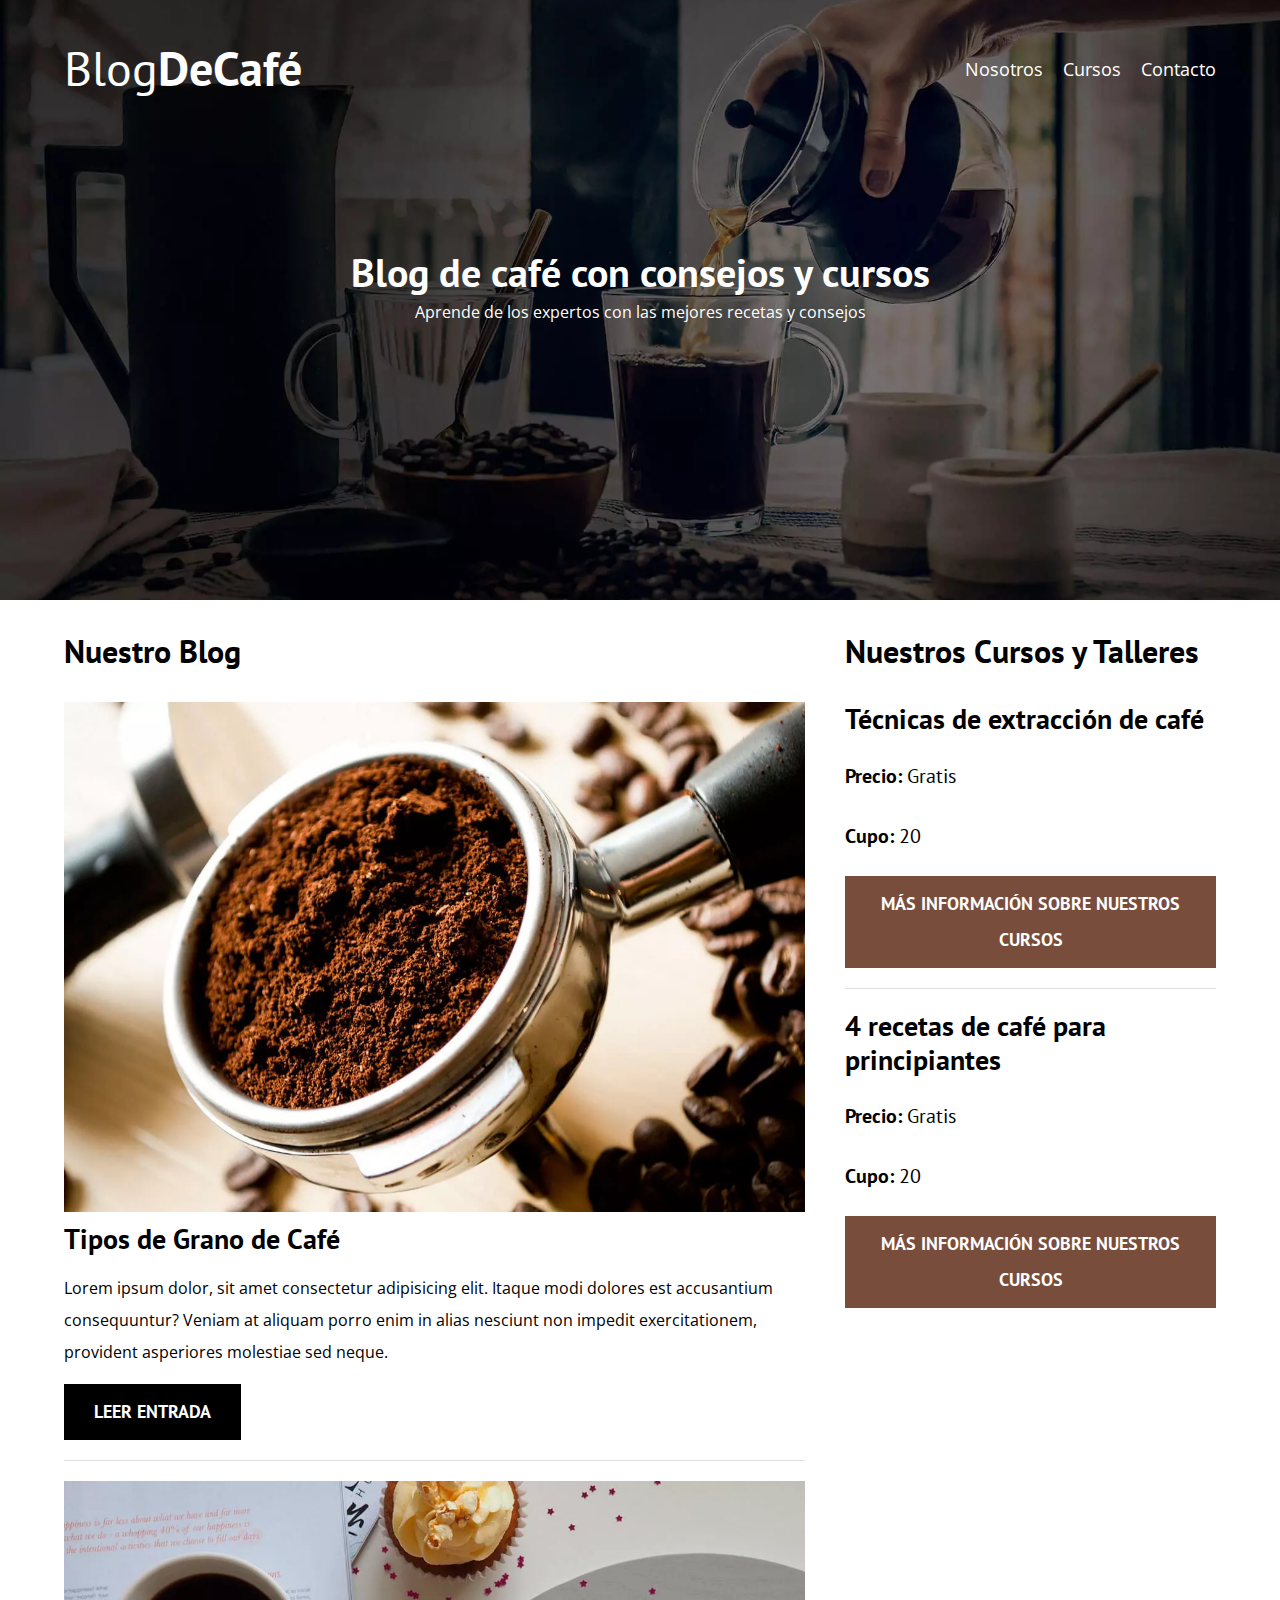
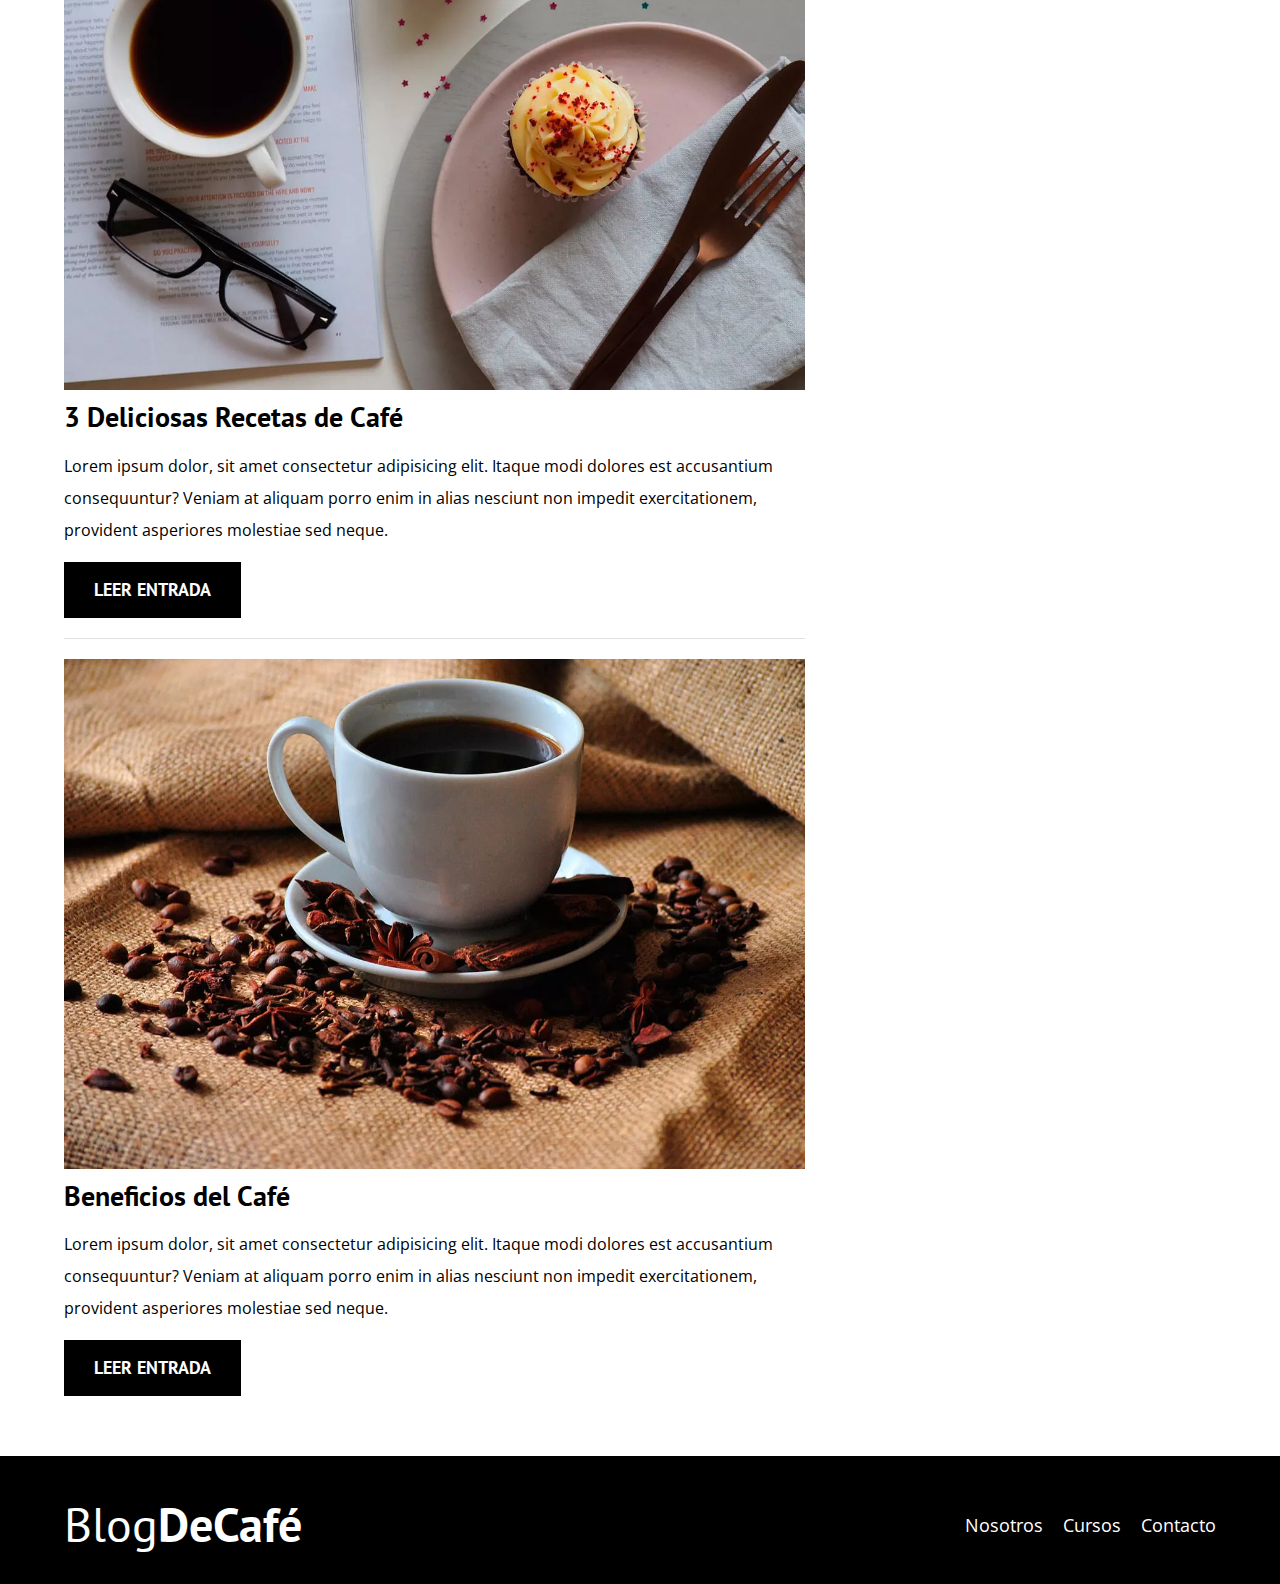
<file: index.html>
<!DOCTYPE html>
<html lang="en">
<head>
    <meta charset="UTF-8">
    <meta http-equiv="X-UA-Compatible" content="IE=edge">
    <meta name="viewport" content="width=device-width, initial-scale=1.0">
    <title>BlogDeCafé</title>

    <!-- Prefetch -->
    <link rel="prefetch" href="nosotros.html" as="document">

    <!-- Preload -->
    <link rel="preload" href="css/normalize.css" as="style">
    <link rel="stylesheet" href="css/normalize.css">

    <link rel="preconnect" href="https://fonts.googleapis.com">
    <link rel="preconnect" href="https://fonts.gstatic.com" crossorigin>
    <link href="https://fonts.googleapis.com/css2?family=Open+Sans&family=PT+Sans:wght@400;700&display=swap" rel="stylesheet">

    <link rel="preload" href="css/style.css" as="style">
    <link rel="stylesheet" href="css/style.css">
</head>
<body>
    <header class="header">

        <div class="contenedor">
            <div class="barra">
                <a class="logo" href="index.html">
                    <h1 class="logo__nombre no-margin centrar-texto">Blog<span class="logo__bold">DeCafé</span></h1>
                </a>

                <nav class="navegacion">
                    <a href="nosotros.html" class="navegacion__enlace">Nosotros</a>
                    <a href="cursos.html" class="navegacion__enlace">Cursos</a>
                    <a href="contacto.html" class="navegacion__enlace">Contacto</a>
                </nav>
            </div>
        </div>

        <div class="header__texto">
            <h2 class="no-margin">Blog de café con consejos y cursos</h2>
            <p class="no-margin">Aprende de los expertos con las mejores recetas y consejos</p>
        </div>
    </header>

    <div class="contenedor contenido-principal">
        <main class="blog">
            <h3>Nuestro Blog</h3>

            <article class="entrada">
                <div class="entrada_imagen">
                    <picture>
                        <source loading="lazy" srcset="img/blog1.webp" type="image/webp">
                        <img loading="lazy" src="img/blog1.jpg" alt="Imagen blog">
                    </picture>
                </div>

                <div class="entrada__contenido">
                    <h4 class="no-margin"> Tipos de Grano de Café</h4>
                    <p>Lorem ipsum dolor, sit amet consectetur adipisicing elit. Itaque modi dolores est accusantium consequuntur? Veniam at aliquam porro enim in alias nesciunt non impedit exercitationem, provident asperiores molestiae sed neque.</p>
                    <a class="boton boton--primario" href="entrada.html">Leer entrada</a>
                </div>
            </article>

            <article class="entrada">
                <div class="entrada_imagen">
                    <picture>
                        <source loading="lazy" srcset="img/blog2.webp" type="image/webp">
                        <img loading="lazy" src="img/blog2.jpg" alt="Imagen blog">
                    </picture>
                </div>

                <div class="entrada__contenido">
                    <h4 class="no-margin"> 3 Deliciosas Recetas de Café</h4>
                    <p>Lorem ipsum dolor, sit amet consectetur adipisicing elit. Itaque modi dolores est accusantium consequuntur? Veniam at aliquam porro enim in alias nesciunt non impedit exercitationem, provident asperiores molestiae sed neque.</p>
                    <a class="boton boton--primario" href="entrada.html">Leer entrada</a>
                </div>
            </article>

            <article class="entrada">
                <div class="entrada_imagen">
                    <picture>
                        <source loading="lazy" srcset="img/blog3.webp" type="image/webp">
                        <img loading="lazy" src="img/blog3.jpg" alt="Imagen blog">
                    </picture>
                </div>

                <div class="entrada__contenido">
                    <h4 class="no-margin"> Beneficios del Café</h4>
                    <p>Lorem ipsum dolor, sit amet consectetur adipisicing elit. Itaque modi dolores est accusantium consequuntur? Veniam at aliquam porro enim in alias nesciunt non impedit exercitationem, provident asperiores molestiae sed neque.</p>
                    <a class="boton boton--primario" href="entrada.html">Leer entrada</a>
                </div>
            </article>
        </main>

        <aside class="sidebar">
            <h3>Nuestros Cursos y Talleres</h3>

            <ul class="cursos no-padding">
                <li class="widget-curso">
                    <h4 class="no-margin">Técnicas de extracción de café</h4>
                    <p class="widget-curso__label">Precio:
                        <span class="widget-curso__info">Gratis</span>
                    </p>
                    <p class="widget-curso__label">Cupo: 
                        <span class="widget-curso__info">20</span>
                    </p>
                    <a href="entrada.html" class="boton boton--secundario">Más información sobre nuestros cursos</a>
                </li>

                <li class="widget-curso">
                    <h4 class="no-margin">4 recetas de café para principiantes</h4>
                    <p class="widget-curso__label">Precio:
                        <span class="widget-curso__info">Gratis</span>
                    </p>
                    <p class="widget-curso__label">Cupo: 
                        <span class="widget-curso__info">20</span>
                    </p>
                    <a href="entrada.html" class="boton boton--secundario">Más información sobre nuestros cursos</a>
                </li>
            </ul>
        </aside>
    </div>

    <footer class="footer">
        <div class="contenedor">
            <div class="barra">
                <a class="logo" href="index.html">
                    <h1 class="logo__nombre no-margin centrar-texto">Blog<span class="logo__bold">DeCafé</span></h1>
                </a>

                <nav class="navegacion">
                    <a href="nosotros.html" class="navegacion__enlace">Nosotros</a>
                    <a href="cursos.html" class="navegacion__enlace">Cursos</a>
                    <a href="contacto.html" class="navegacion__enlace">Contacto</a>
                </nav>
            </div>
        </div>
    </footer>
    <script src="js/modernizr.js"></script>
</body> 
</html>
</file>
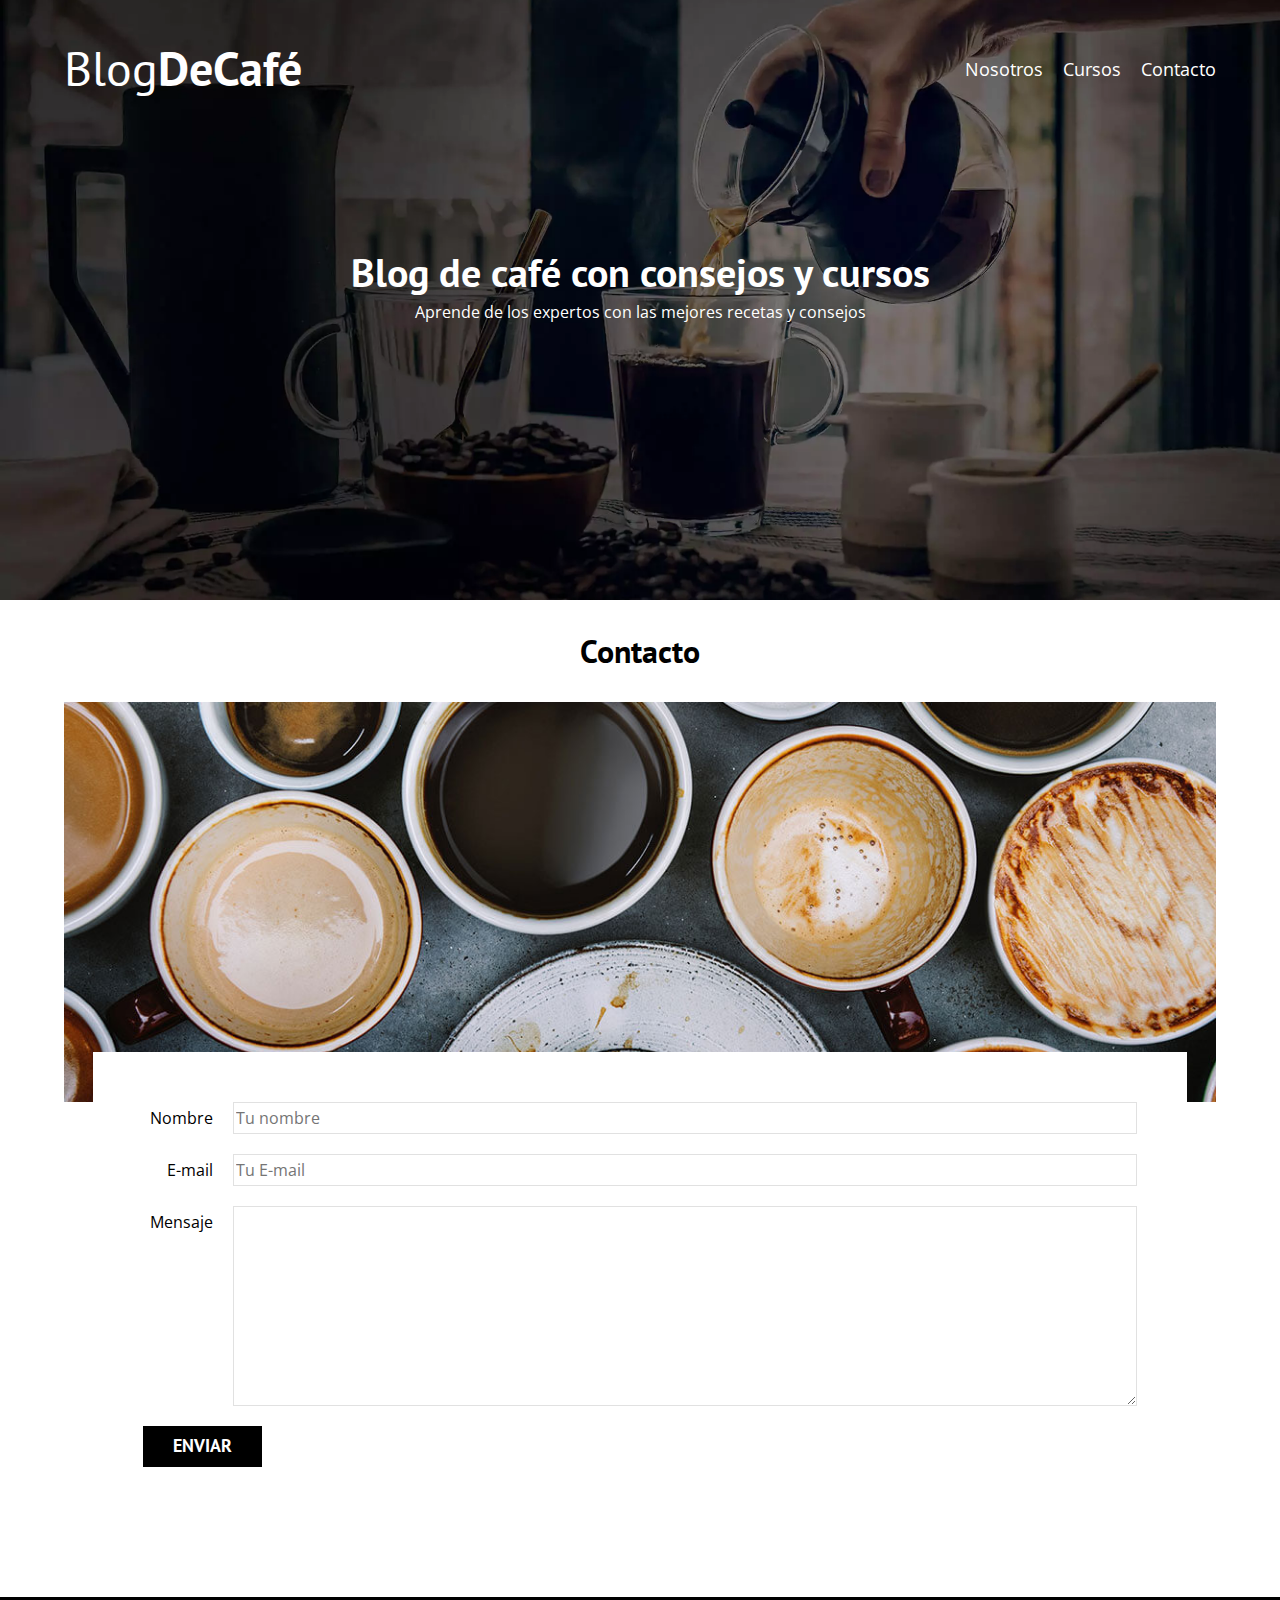
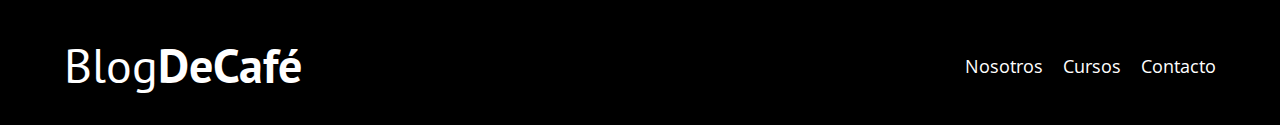
<file: contacto.html>
<!DOCTYPE html>
<html lang="en">
<head>
    <meta charset="UTF-8">
    <meta http-equiv="X-UA-Compatible" content="IE=edge">
    <meta name="viewport" content="width=device-width, initial-scale=1.0">
    <title>BlogDeCafé</title>
    <link rel="stylesheet" href="css/normalize.css">
    <link rel="preconnect" href="https://fonts.googleapis.com">
    <link rel="preconnect" href="https://fonts.gstatic.com" crossorigin>
    <link href="https://fonts.googleapis.com/css2?family=Open+Sans&family=PT+Sans:wght@400;700&display=swap" rel="stylesheet">
    <link rel="stylesheet" href="css/style.css">
</head>
<body>
    <header class="header">

        <div class="contenedor">
            <div class="barra">
                <a class="logo" href="index.html">
                    <h1 class="logo__nombre no-margin centrar-texto">Blog<span class="logo__bold">DeCafé</span></h1>
                </a>

                <nav class="navegacion">
                    <a href="nosotros.html" class="navegacion__enlace">Nosotros</a>
                    <a href="cursos.html" class="navegacion__enlace">Cursos</a>
                    <a href="contacto.html" class="navegacion__enlace">Contacto</a>
                </nav>
            </div>
        </div>

        <div class="header__texto">
            <h2 class="no-margin">Blog de café con consejos y cursos</h2>
            <p class="no-margin">Aprende de los expertos con las mejores recetas y consejos</p>
        </div>
    </header>

    <main class="contenedor">
        <h3 class="centrar-texto">Contacto</h3>

        <div class="contacto_bg"></div>

        <form class="formulario">
            <div class="campo">
                <label class="campo__label" for="nombre">Nombre</label>
                <input class="campo__field" type="text" placeholder="Tu nombre" id="nombre">
            </div>
            <div class="campo">
                <label class="campo__label" for="email">E-mail</label>
                <input class="campo__field" type="email" placeholder="Tu E-mail" id="email">
            </div>
            <div class="campo">
                <label class="campo__label" for="mensaje">Mensaje</label>
                <textarea class="campo__field campo__field--textarea" id="mensaje"></textarea>
            </div>
            <div class="campo">
                <input type="submit" value="Enviar" class="boton boton--primario">
            </div>
        </form>
    </main>

    <footer class="footer">
        <div class="contenedor">
            <div class="barra">
                <a class="logo" href="index.html">
                    <h1 class="logo__nombre no-margin centrar-texto">Blog<span class="logo__bold">DeCafé</span></h1>
                </a>

                <nav class="navegacion">
                    <a href="nosotros.html" class="navegacion__enlace">Nosotros</a>
                    <a href="cursos.html" class="navegacion__enlace">Cursos</a>
                    <a href="contacto.html" class="navegacion__enlace">Contacto</a>
                </nav>
            </div>
        </div>
    </footer>

    <script src="js/modernizr.js"></script>
</body>
</html>
</file>
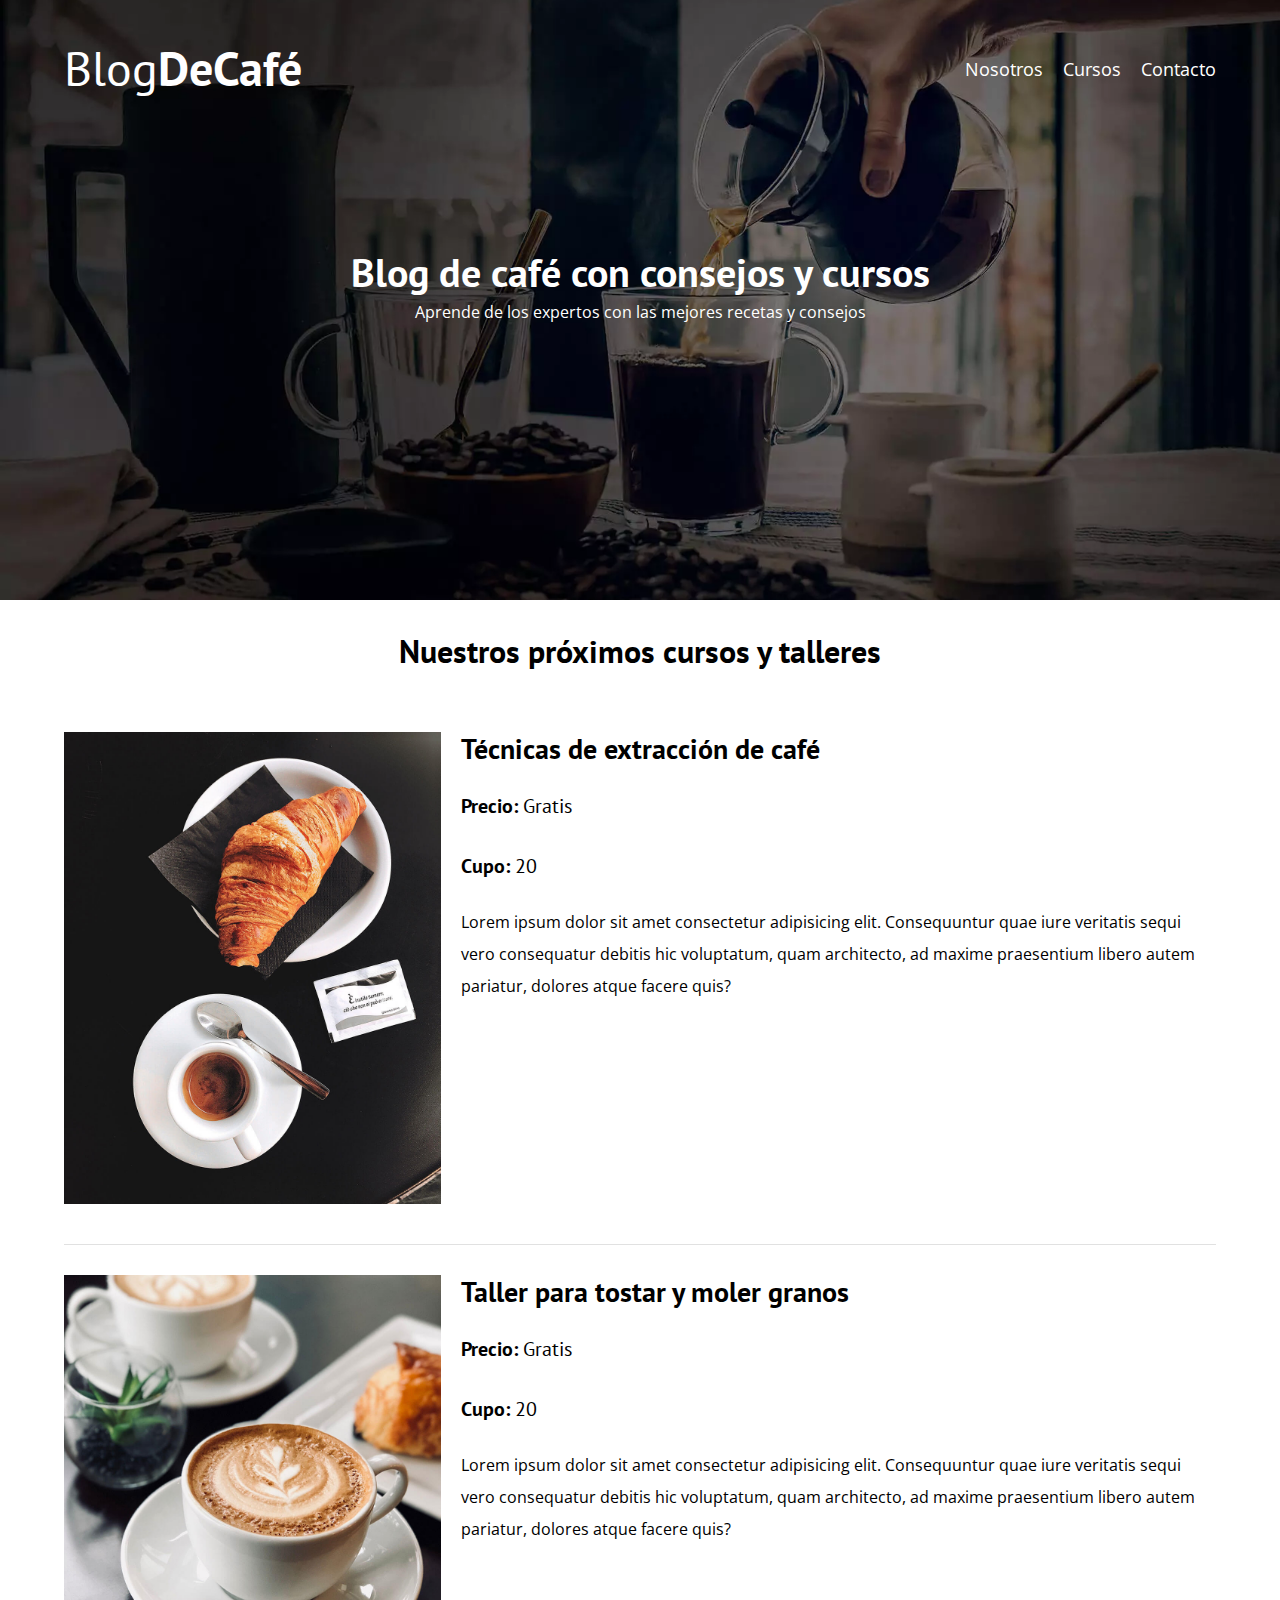
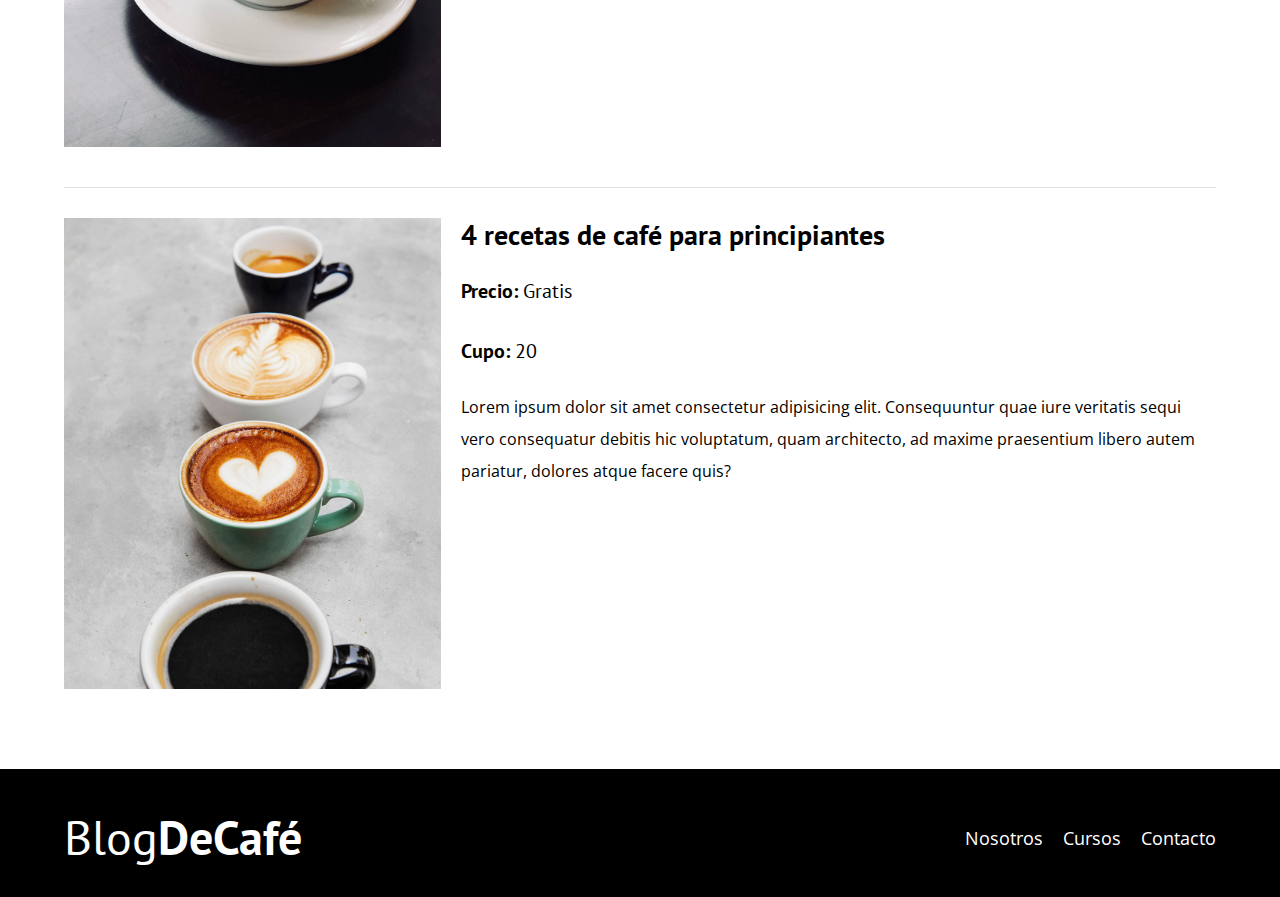
<file: cursos.html>
<!DOCTYPE html>
<html lang="en">
<head>
    <meta charset="UTF-8">
    <meta http-equiv="X-UA-Compatible" content="IE=edge">
    <meta name="viewport" content="width=device-width, initial-scale=1.0">
    <title>BlogDeCafé</title>
    <link rel="stylesheet" href="css/normalize.css">
    <link rel="preconnect" href="https://fonts.googleapis.com">
    <link rel="preconnect" href="https://fonts.gstatic.com" crossorigin>
    <link href="https://fonts.googleapis.com/css2?family=Open+Sans&family=PT+Sans:wght@400;700&display=swap" rel="stylesheet">
    <link rel="stylesheet" href="css/style.css">
</head>
<body>
    <header class="header">

        <div class="contenedor">
            <div class="barra">
                <a class="logo" href="index.html">
                    <h1 class="logo__nombre no-margin centrar-texto">Blog<span class="logo__bold">DeCafé</span></h1>
                </a>

                <nav class="navegacion">
                    <a href="nosotros.html" class="navegacion__enlace">Nosotros</a>
                    <a href="cursos.html" class="navegacion__enlace">Cursos</a>
                    <a href="contacto.html" class="navegacion__enlace">Contacto</a>
                </nav>
            </div>
        </div>

        <div class="header__texto">
            <h2 class="no-margin">Blog de café con consejos y cursos</h2>
            <p class="no-margin">Aprende de los expertos con las mejores recetas y consejos</p>
        </div>
    </header>

    <main class="contenedor">
        <h3 class="centrar-texto">Nuestros próximos cursos y talleres</h3>

        <div class="curso">
            <div class="curso__imagen">
                <img src="img/curso1.jpg" alt="Imagen del curso">
            </div>

            <div class="curso__informacion">
                <h4 class="no-margin">Técnicas de extracción de café</h4>
                <p class="curso__label">Precio:
                    <span class="curso__info">Gratis</span>
                </p>
                <p class="curso__label">Cupo: 
                    <span class="curso__info">20</span>
                </p>
                <p class="curso__descripcion">Lorem ipsum dolor sit amet consectetur adipisicing elit. Consequuntur quae iure veritatis sequi vero consequatur debitis hic voluptatum, quam architecto, ad maxime praesentium libero autem pariatur, dolores atque facere quis?</p>
            </div> <!-- curso__informacion-->
        </div> <!--  curso -->

        <div class="curso">
            <div class="curso__imagen">
                <img src="img/curso2.jpg" alt="Imagen del curso">
            </div>

            <div class="curso__informacion">
                <h4 class="no-margin">Taller para tostar y moler granos</h4>
                <p class="curso__label">Precio:
                    <span class="curso__info">Gratis</span>
                </p>
                <p class="curso__label">Cupo: 
                    <span class="curso__info">20</span>
                </p>
                <p class="curso__descripcion">Lorem ipsum dolor sit amet consectetur adipisicing elit. Consequuntur quae iure veritatis sequi vero consequatur debitis hic voluptatum, quam architecto, ad maxime praesentium libero autem pariatur, dolores atque facere quis?</p>
            </div> <!-- curso__informacion-->
        </div> <!--  curso -->

        <div class="curso">
            <div class="curso__imagen">
                <img src="img/curso3.jpg" alt="Imagen del curso">
            </div>

            <div class="curso__informacion">
                <h4 class="no-margin">4 recetas de café para principiantes</h4>
                <p class="curso__label">Precio:
                    <span class="curso__info">Gratis</span>
                </p>
                <p class="curso__label">Cupo: 
                    <span class="curso__info">20</span>
                </p>
                <p class="curso__descripcion">Lorem ipsum dolor sit amet consectetur adipisicing elit. Consequuntur quae iure veritatis sequi vero consequatur debitis hic voluptatum, quam architecto, ad maxime praesentium libero autem pariatur, dolores atque facere quis?</p>
            </div> <!-- curso__informacion-->
        </div> <!--  curso -->
    </main>

    <footer class="footer">
        <div class="contenedor">
            <div class="barra">
                <a class="logo" href="index.html">
                    <h1 class="logo__nombre no-margin centrar-texto">Blog<span class="logo__bold">DeCafé</span></h1>
                </a>

                <nav class="navegacion">
                    <a href="nosotros.html" class="navegacion__enlace">Nosotros</a>
                    <a href="cursos.html" class="navegacion__enlace">Cursos</a>
                    <a href="contacto.html" class="navegacion__enlace">Contacto</a>
                </nav>
            </div>
        </div>
    </footer>

    <script src="js/modernizr.js"></script>
</body>
</html>
</file>
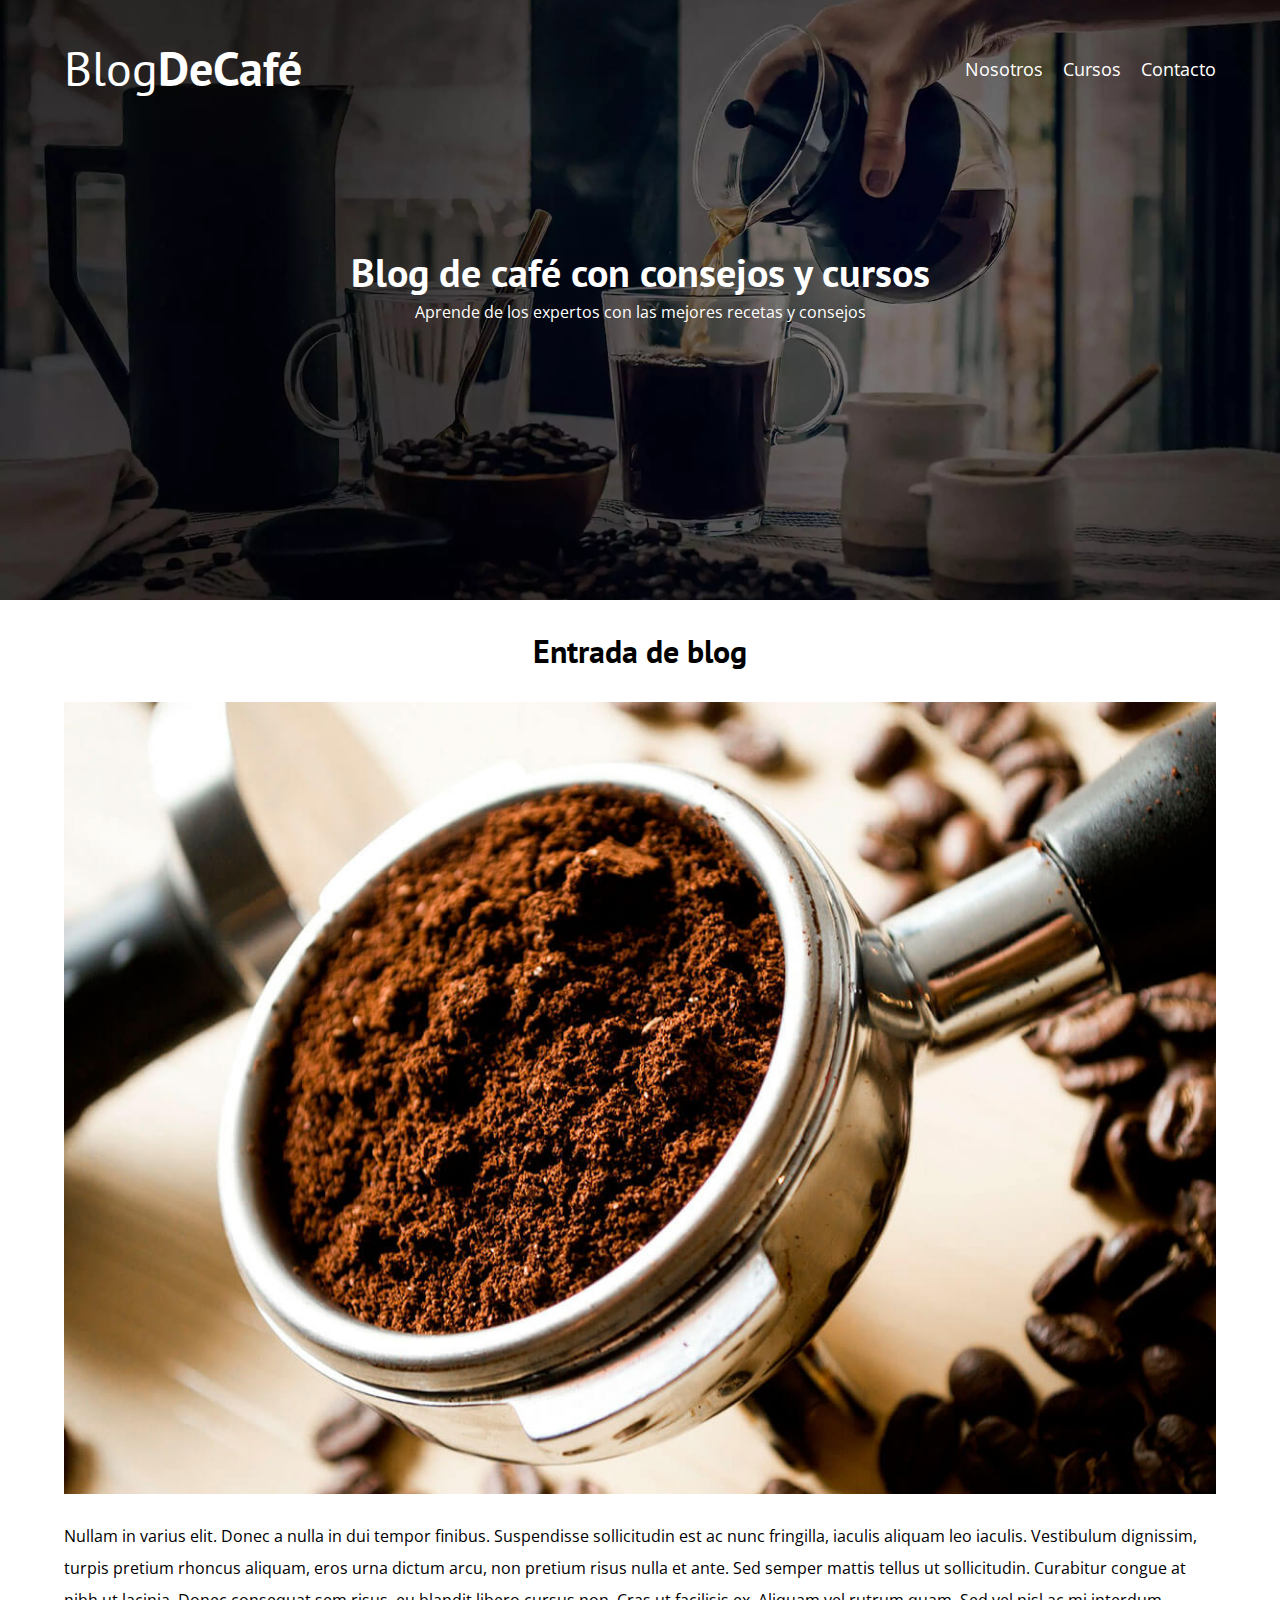
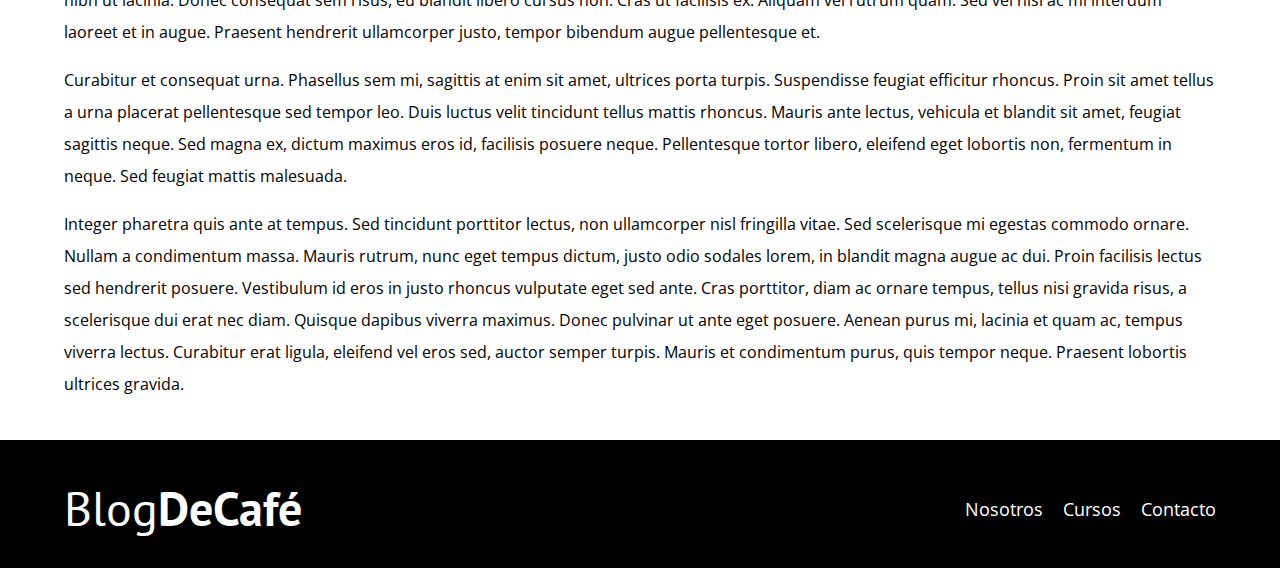
<file: entrada.html>
<!DOCTYPE html>
<html lang="en">
<head>
    <meta charset="UTF-8">
    <meta http-equiv="X-UA-Compatible" content="IE=edge">
    <meta name="viewport" content="width=device-width, initial-scale=1.0">
    <title>BlogDeCafé</title>
    <link rel="stylesheet" href="css/normalize.css">
    <link rel="preconnect" href="https://fonts.googleapis.com">
    <link rel="preconnect" href="https://fonts.gstatic.com" crossorigin>
    <link href="https://fonts.googleapis.com/css2?family=Open+Sans&family=PT+Sans:wght@400;700&display=swap" rel="stylesheet">
    <link rel="stylesheet" href="css/style.css">
</head>
<body>
    <header class="header">

        <div class="contenedor">
            <div class="barra">
                <a class="logo" href="index.html">
                    <h1 class="logo__nombre no-margin centrar-texto">Blog<span class="logo__bold">DeCafé</span></h1>
                </a>

                <nav class="navegacion">
                    <a href="nosotros.html" class="navegacion__enlace">Nosotros</a>
                    <a href="cursos.html" class="navegacion__enlace">Cursos</a>
                    <a href="contacto.html" class="navegacion__enlace">Contacto</a>
                </nav>
            </div>
        </div>

        <div class="header__texto">
            <h2 class="no-margin">Blog de café con consejos y cursos</h2>
            <p class="no-margin">Aprende de los expertos con las mejores recetas y consejos</p>
        </div>
    </header>

    <main class="contenedor">
        <h3 class="centrar-texto">Entrada de blog</h3>

        <img src="img/blog1.jpg" alt="Imagen del blog">

        <p>Nullam in varius elit. Donec a nulla in dui tempor finibus. Suspendisse sollicitudin est ac nunc fringilla, iaculis aliquam leo iaculis. Vestibulum dignissim, turpis pretium rhoncus aliquam, eros urna dictum arcu, non pretium risus nulla et ante. Sed semper mattis tellus ut sollicitudin. Curabitur congue at nibh ut lacinia. Donec consequat sem risus, eu blandit libero cursus non. Cras ut facilisis ex. Aliquam vel rutrum quam. Sed vel nisl ac mi interdum laoreet et in augue. Praesent hendrerit ullamcorper justo, tempor bibendum augue pellentesque et.</p>

        <p>Curabitur et consequat urna. Phasellus sem mi, sagittis at enim sit amet, ultrices porta turpis. Suspendisse feugiat efficitur rhoncus. Proin sit amet tellus a urna placerat pellentesque sed tempor leo. Duis luctus velit tincidunt tellus mattis rhoncus. Mauris ante lectus, vehicula et blandit sit amet, feugiat sagittis neque. Sed magna ex, dictum maximus eros id, facilisis posuere neque. Pellentesque tortor libero, eleifend eget lobortis non, fermentum in neque. Sed feugiat mattis malesuada.

        <p>Integer pharetra quis ante at tempus. Sed tincidunt porttitor lectus, non ullamcorper nisl fringilla vitae. Sed scelerisque mi egestas commodo ornare. Nullam a condimentum massa. Mauris rutrum, nunc eget tempus dictum, justo odio sodales lorem, in blandit magna augue ac dui. Proin facilisis lectus sed hendrerit posuere. Vestibulum id eros in justo rhoncus vulputate eget sed ante. Cras porttitor, diam ac ornare tempus, tellus nisi gravida risus, a scelerisque dui erat nec diam. Quisque dapibus viverra maximus. Donec pulvinar ut ante eget posuere. Aenean purus mi, lacinia et quam ac, tempus viverra lectus. Curabitur erat ligula, eleifend vel eros sed, auctor semper turpis. Mauris et condimentum purus, quis tempor neque. Praesent lobortis ultrices gravida.</p>
    </main>

    <footer class="footer">
        <div class="contenedor">
            <div class="barra">
                <a class="logo" href="index.html">
                    <h1 class="logo__nombre no-margin centrar-texto">Blog<span class="logo__bold">DeCafé</span></h1>
                </a>

                <nav class="navegacion">
                    <a href="nosotros.html" class="navegacion__enlace">Nosotros</a>
                    <a href="cursos.html" class="navegacion__enlace">Cursos</a>
                    <a href="contacto.html" class="navegacion__enlace">Contacto</a>
                </nav>
            </div>
        </div>
    </footer>

    <script src="js/modernizr.js"></script>
</body>
</html>
</file>
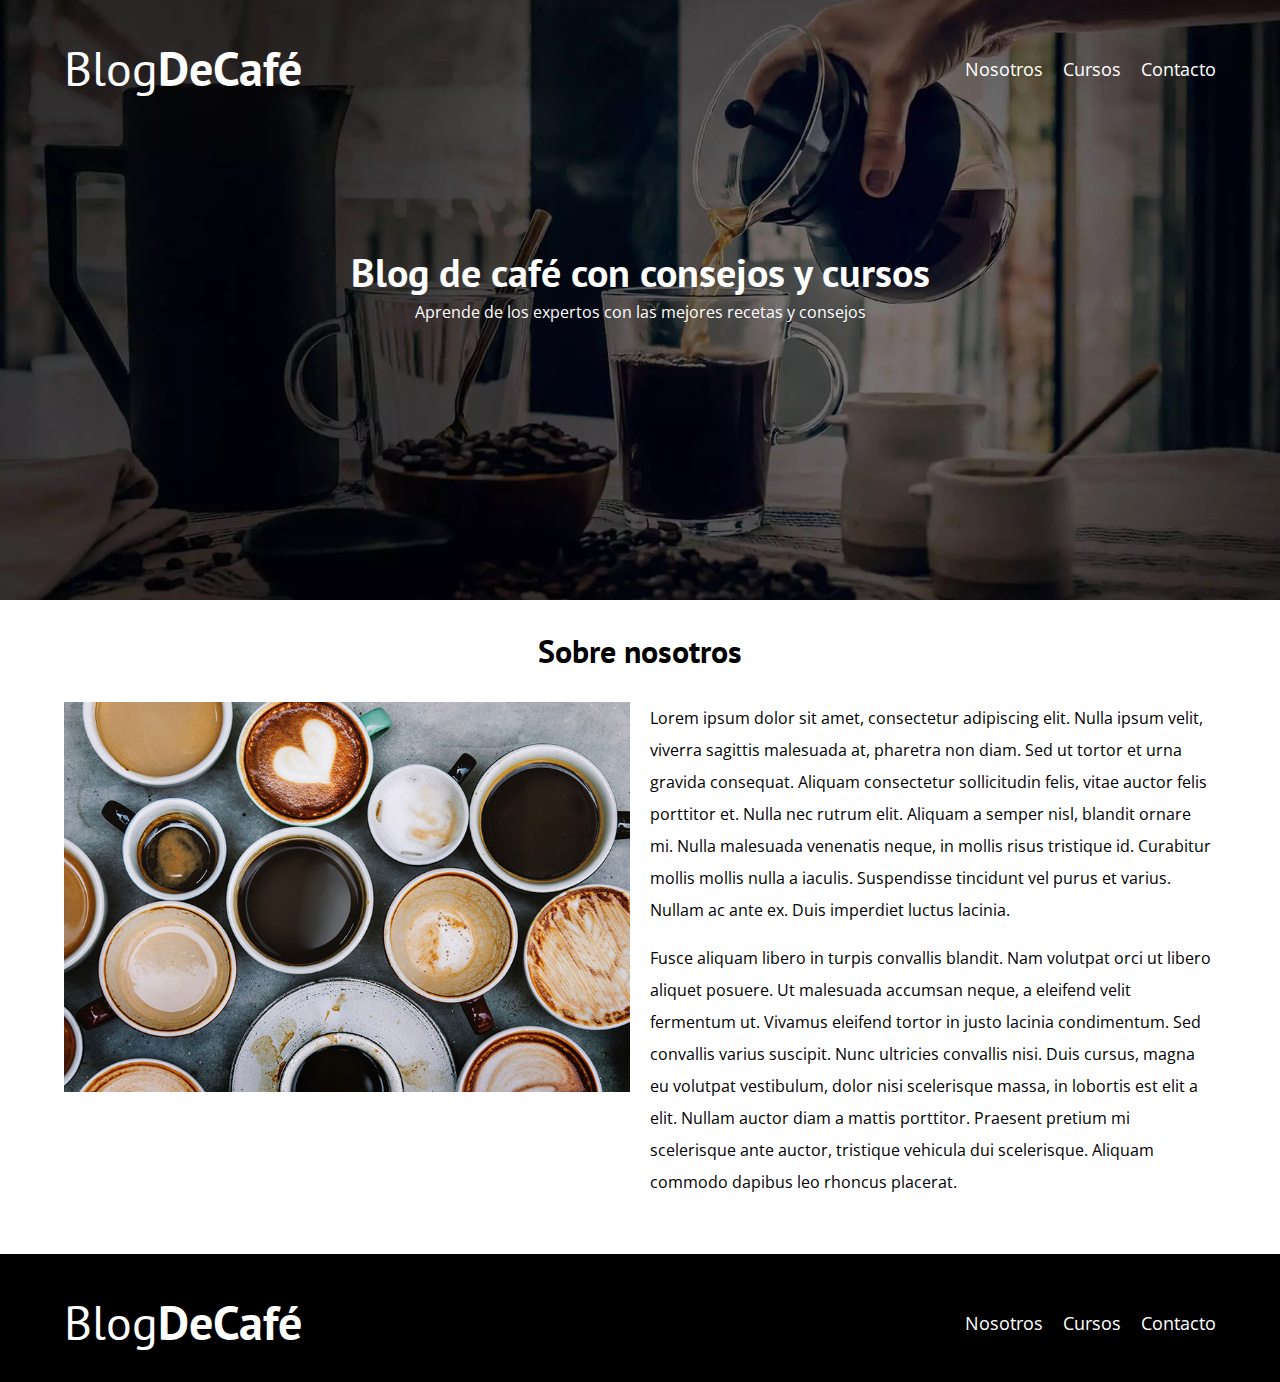
<file: nosotros.html>
<!DOCTYPE html>
<html lang="en">
<head>
    <meta charset="UTF-8">
    <meta http-equiv="X-UA-Compatible" content="IE=edge">
    <meta name="viewport" content="width=device-width, initial-scale=1.0">
    <title>BlogDeCafé</title>
    <link rel="stylesheet" href="css/normalize.css">
    <link rel="preconnect" href="https://fonts.googleapis.com">
    <link rel="preconnect" href="https://fonts.gstatic.com" crossorigin>
    <link href="https://fonts.googleapis.com/css2?family=Open+Sans&family=PT+Sans:wght@400;700&display=swap" rel="stylesheet">
    <link rel="stylesheet" href="css/style.css">
</head>
<body>
    <header class="header">

        <div class="contenedor">
            <div class="barra">
                <a class="logo" href="index.html">
                    <h1 class="logo__nombre no-margin centrar-texto">Blog<span class="logo__bold">DeCafé</span></h1>
                </a>

                <nav class="navegacion">
                    <a href="nosotros.html" class="navegacion__enlace">Nosotros</a>
                    <a href="cursos.html" class="navegacion__enlace">Cursos</a>
                    <a href="contacto.html" class="navegacion__enlace">Contacto</a>
                </nav>
            </div>
        </div>

        <div class="header__texto">
            <h2 class="no-margin">Blog de café con consejos y cursos</h2>
            <p class="no-margin">Aprende de los expertos con las mejores recetas y consejos</p>
        </div>
    </header>

    <main class="contenedor">
        <h3 class="centrar-texto">Sobre nosotros</h3>

        <div class="sobre-nosotros">
            <div class="sobre-nosotros__imagen">
                <img src="img/nosotros.jpg" alt="Imagen nosotros">
            </div>

            <div class="sobre-nosotros__texto">
                <p class="no-margin">Lorem ipsum dolor sit amet, consectetur adipiscing elit. Nulla ipsum velit, viverra sagittis malesuada at, pharetra non diam. Sed ut tortor et urna gravida consequat. Aliquam consectetur sollicitudin felis, vitae auctor felis porttitor et. Nulla nec rutrum elit. Aliquam a semper nisl, blandit ornare mi. Nulla malesuada venenatis neque, in mollis risus tristique id. Curabitur mollis mollis nulla a iaculis. Suspendisse tincidunt vel purus et varius. Nullam ac ante ex. Duis imperdiet luctus lacinia.</p>
                
                <p>Fusce aliquam libero in turpis convallis blandit. Nam volutpat orci ut libero aliquet posuere. Ut malesuada accumsan neque, a eleifend velit fermentum ut. Vivamus eleifend tortor in justo lacinia condimentum. Sed convallis varius suscipit. Nunc ultricies convallis nisi. Duis cursus, magna eu volutpat vestibulum, dolor nisi scelerisque massa, in lobortis est elit a elit. Nullam auctor diam a mattis porttitor. Praesent pretium mi scelerisque ante auctor, tristique vehicula dui scelerisque. Aliquam commodo dapibus leo rhoncus placerat.</p>
            </div>
        </div>
    </main>

    <footer class="footer">
        <div class="contenedor">
            <div class="barra">
                <a class="logo" href="index.html">
                    <h1 class="logo__nombre no-margin centrar-texto">Blog<span class="logo__bold">DeCafé</span></h1>
                </a>

                <nav class="navegacion">
                    <a href="nosotros.html" class="navegacion__enlace">Nosotros</a>
                    <a href="cursos.html" class="navegacion__enlace">Cursos</a>
                    <a href="contacto.html" class="navegacion__enlace">Contacto</a>
                </nav>
            </div>
        </div>
    </footer>

    <script src="js/modernizr.js"></script>
</body>
</html>
</file>
<file: css/style.css>
:root {
    --fuenteHeading: 'PT Sans', sans-serif;
    --fuenteParrafos: 'Open Sans', sans-serif;

    --primario: #784D3C;
    --gris: #e1e1e1;
    --blanco: #ffffff;
    --negro: #000000;
}

html {
    box-sizing: border-box;
    font-size: 62.5%; /* 1 rem = 10px */
}

*, *:before, *:after {
    box-sizing: inherit;
}

body {
    font-family: var(--fuenteParrafos);
    font-size: 1.6rem;
    line-height: 2;
}

/** Globales **/
.contenedor {
    max-width: 120rem;
    width: 90%;
    margin: 0 auto;
}

a {
    text-decoration: none;
}

h1, h2, h3, h4 {
    font-family: var(--fuenteHeading);
    line-height: 1.2;
}

h1 {
    font-size: 4.8rem;
}

h2 {
    font-size: 4rem;
}

h3 {
    font-size: 3.2rem;
}

h4 {
    font-size: 2.8rem;
}

img {
    max-width: 100%;
}

/** Utilidades **/
.no-margin {
    margin: 0;
}

.no-padding {
    padding: 0;
}

.centrar-texto {
    text-align: center;
}

/** Header **/
.webp .header {
    background-image: url(../img/banner.webp);
}
.no-webp .header {
    background-image: url(../img/banner.jpg);
}
.header {
    height: 60rem;
    background-size: cover;
    background-repeat: no-repeat;
    background-position: center center;
}

.header__texto {
    text-align: center;
    color: var(--blanco);
    margin-top: 5rem;
}

@media (min-width: 768px) {
    .header__texto {
        margin-top: 15rem;
    }
}

.barra {
    padding-top: 4rem;
}

@media (min-width: 768px) {
    .barra {
        display: flex;
        justify-content: space-between;
        align-items: center;
    }
}

.logo {
    color: var(--blanco);
}

.logo__nombre {
    font-weight: 400;
}

.logo__bold {
    font-weight: 700;
}

@media (min-width: 768px) {
    .navegacion {
        display: flex;
        gap: 2rem;
    }
}

.navegacion__enlace {
    display: block;
    text-align: center;
    font-size: 1.8rem;
    color: var(--blanco);
}

@media (min-width: 768px) {
    .contenido-principal {
        display: grid;
        grid-template-columns: 2fr 1fr;
        column-gap: 4rem;
    }
}

.entrada {
   border-bottom: 1px solid var(--gris);
   margin-bottom: 2rem;
}

.entrada:last-of-type {
    border: none;
    margin-bottom: 0;
}

.boton {
    display: block;
    font-family: var(--fuenteHeading);
    color: var(--blanco);
    text-align: center;
    padding: 1rem 3rem;
    font-size: 1.8rem;
    text-transform: uppercase;
    font-weight: 700;
    margin-bottom: 2rem;
    border: none;
}

@media (min-width: 768px) {
    .boton {
        display: inline-block;
    }
}

.boton:hover {
    cursor: pointer;
}

.boton--primario {
    background-color: var(--negro);
}

.boton--secundario {
    background-color: var(--primario);
}

.cursos {
    list-style: none;
}

.widget-curso {
    border-bottom: 1px solid var(--gris);
    margin-bottom: 2rem;
}

.widget-curso:last-of-type {
    border: none;
    margin-bottom: 0;
}

.widget-curso__label,
.curso__label {
    font-family: var(--fuenteHeading);
    font-weight: 700;
}

.widget-curso__info,
.curso__info {
    font-weight: 400;
}

.widget-curso__label,
.widget-curso__info,
.curso__label,
.curso__info {
    font-size: 2rem;
}

.footer {
    background-color: var(--negro);
    padding-bottom: 3rem;
    margin-top: 4rem;
}

/** Sobre nosotros **/
@media (min-width: 768px) {
    .sobre-nosotros {
        display: grid;
        grid-template-columns: repeat(2, 1fr);
        column-gap: 2rem;
    }
}

/** Cursos **/
.curso {
    padding: 3rem 0;
    border-bottom: 1px solid var(--gris);
}

@media (min-width: 768px) {
    .curso {
        display: grid;
        grid-template-columns: 1fr 2fr;
        column-gap: 2rem;
    }
}

.curso:last-of-type {
    border: none;
}

/** Contacto **/
.contacto_bg {
    background-image: url(../img/contacto.jpg);
    height: 40rem;
    background-size: cover;
    background-repeat: no-repeat;
}

.formulario {
    background-color: var(--blanco);
    margin: -5rem auto 0 auto;
    width: 95%;
    padding: 5rem;
}

.campo {
    display: flex;
    margin-bottom: 2rem;
}

.campo__label {
    flex: 0 0 9rem;
    text-align: right;
    padding-right: 2rem;
}

.campo__field {
    flex: 1;
    border: 1px solid var(--gris);
}

.campo__field--textarea {
    height: 20rem;
}
</file>
